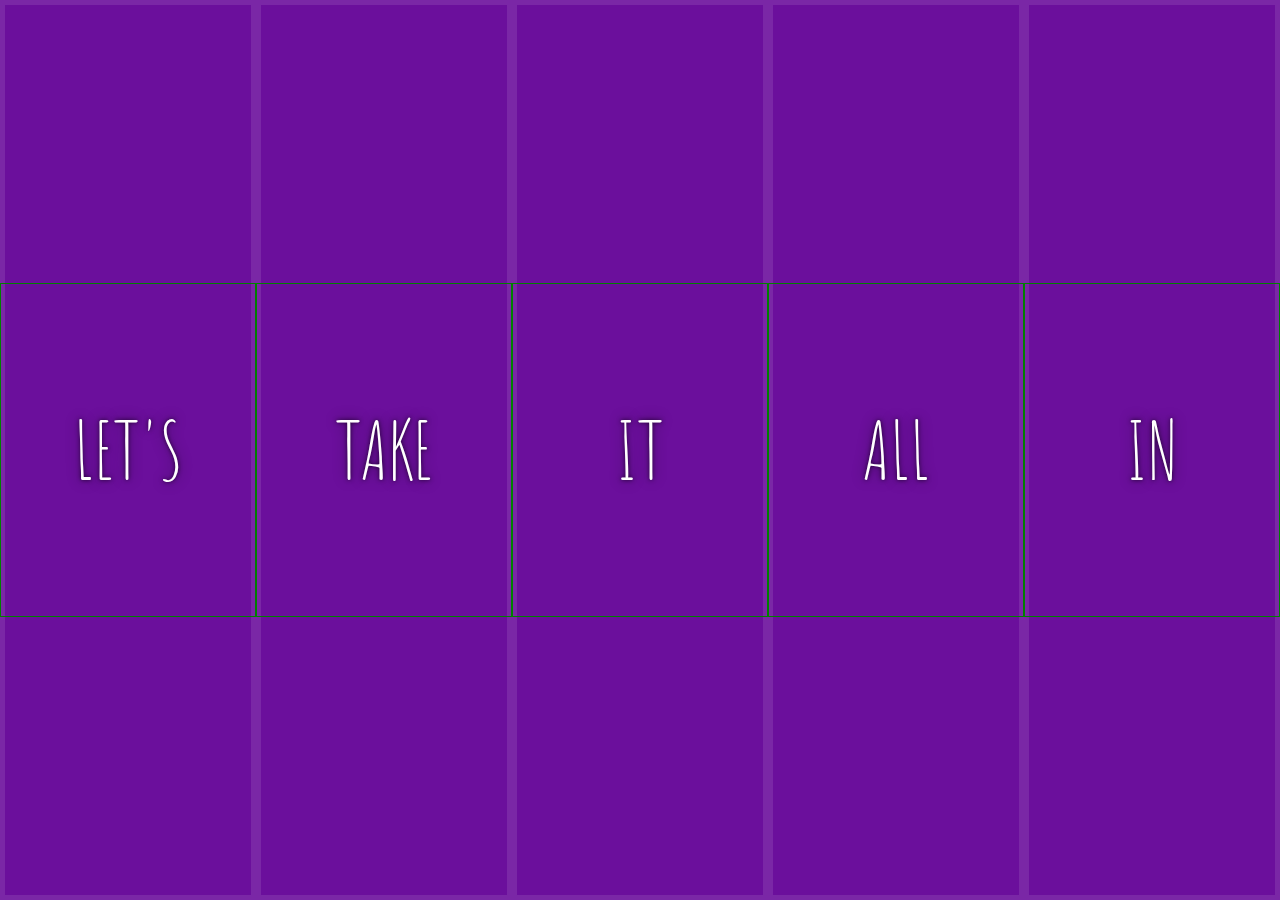
<file: index.html>
<!DOCTYPE html>
<html lang="en">
	<head>
		<meta charset="UTF-8" />
		<title>Flex Panels 💪</title>
		<link
			href="https://fonts.googleapis.com/css?family=Amatic+SC"
			rel="stylesheet"
			type="text/css"
		/>
	</head>
	<body>
		<style>
			html {
				box-sizing: border-box;
				background: #ffc600;
				font-family: "helvetica neue";
				font-size: 20px;
				font-weight: 200;
			}

			body {
				margin: 0;
			}

			*,
			*:before,
			*:after {
				box-sizing: inherit;
			}

			.panels {
				min-height: 100vh;
				overflow: hidden;
				display: flex;
			}

			.panel {
				background: #6b0f9c;
				box-shadow: inset 0 0 0 5px rgba(255, 255, 255, 0.1);
				color: white;
				text-align: center;
				align-items: center;
				/* Safari transitionend event.propertyName === flex */
				/* Chrome + FF transitionend event.propertyName === flex-grow */
				transition: font-size 0.7s cubic-bezier(0.61, -0.19, 0.7, -0.11),
					flex 0.7s cubic-bezier(0.61, -0.19, 0.7, -0.11),
					background 0.2s;
				font-size: 20px;
				background-size: cover;
				background-position: center;
				display: flex;
				justify-content: center;
				align-items: center;
				flex: 1;
				flex-direction: column;
			}

			.panel1 {
				background-image: url(https://source.unsplash.com/gYl-UtwNg_I/1500x1500);
			}
			.panel2 {
				background-image: url(https://source.unsplash.com/rFKUFzjPYiQ/1500x1500);
			}
			.panel3 {
				background-image: url(https://images.unsplash.com/photo-1465188162913-8fb5709d6d57?ixlib=rb-0.3.5&q=80&fm=jpg&crop=faces&cs=tinysrgb&w=1500&h=1500&fit=crop&s=967e8a713a4e395260793fc8c802901d);
			}
			.panel4 {
				background-image: url(https://source.unsplash.com/ITjiVXcwVng/1500x1500);
			}
			.panel5 {
				background-image: url(https://source.unsplash.com/3MNzGlQM7qs/1500x1500);
			}

			/* Flex Children */
			.panel > * {
				margin: 0;
				width: 100%;
				transition: transform 0.5s;
				border: 1px solid green;
				flex: 1 0 auto;
				display: flex;
				justify-content: center;
				align-items: center;
			}
			.panel > *:first-child {
				transform: translateY(-100%);
			}
			.panel.open-active > *:first-child {
				transform: translateY(0);
			}
			.panel > *:last-child {
				transform: translateY(100%);
			}
			.panel.open-active > *:first-child {
				transform: translateY(0);
			}

			.panel p {
				text-transform: uppercase;
				font-family: "Amatic SC", cursive;
				text-shadow: 0 0 4px rgba(0, 0, 0, 0.72),
					0 0 14px rgba(0, 0, 0, 0.45);
				font-size: 2em;
			}

			.panel p:nth-child(2) {
				font-size: 4em;
			}

			.panel.open {
				font-size: 40px;
				flex: 5;
			}
		</style>

		<div class="panels">
			<div class="panel panel1">
				<p>Hey</p>
				<p>Let's</p>
				<p>Dance</p>
			</div>
			<div class="panel panel2">
				<p>Give</p>
				<p>Take</p>
				<p>Receive</p>
			</div>
			<div class="panel panel3">
				<p>Experience</p>
				<p>It</p>
				<p>Today</p>
			</div>
			<div class="panel panel4">
				<p>Give</p>
				<p>All</p>
				<p>You can</p>
			</div>
			<div class="panel panel5">
				<p>Life</p>
				<p>In</p>
				<p>Motion</p>
			</div>
		</div>

		<script>
			const panels = document.querySelectorAll(".panel");
			function toggleOpen() {
				this.classList.toggle("open");
			}
			function toggleActive(e) {
				if (e.propertyName.includes("flex")){
          this.classList.toggle("open-active");
        }
			}
			panels.forEach(panel =>
				panel.addEventListener("click", toggleOpen)
			);
			panels.forEach(panel =>
				panel.addEventListener("transitionend", toggleActive)
			);
		</script>
	</body>
</html>
</file>
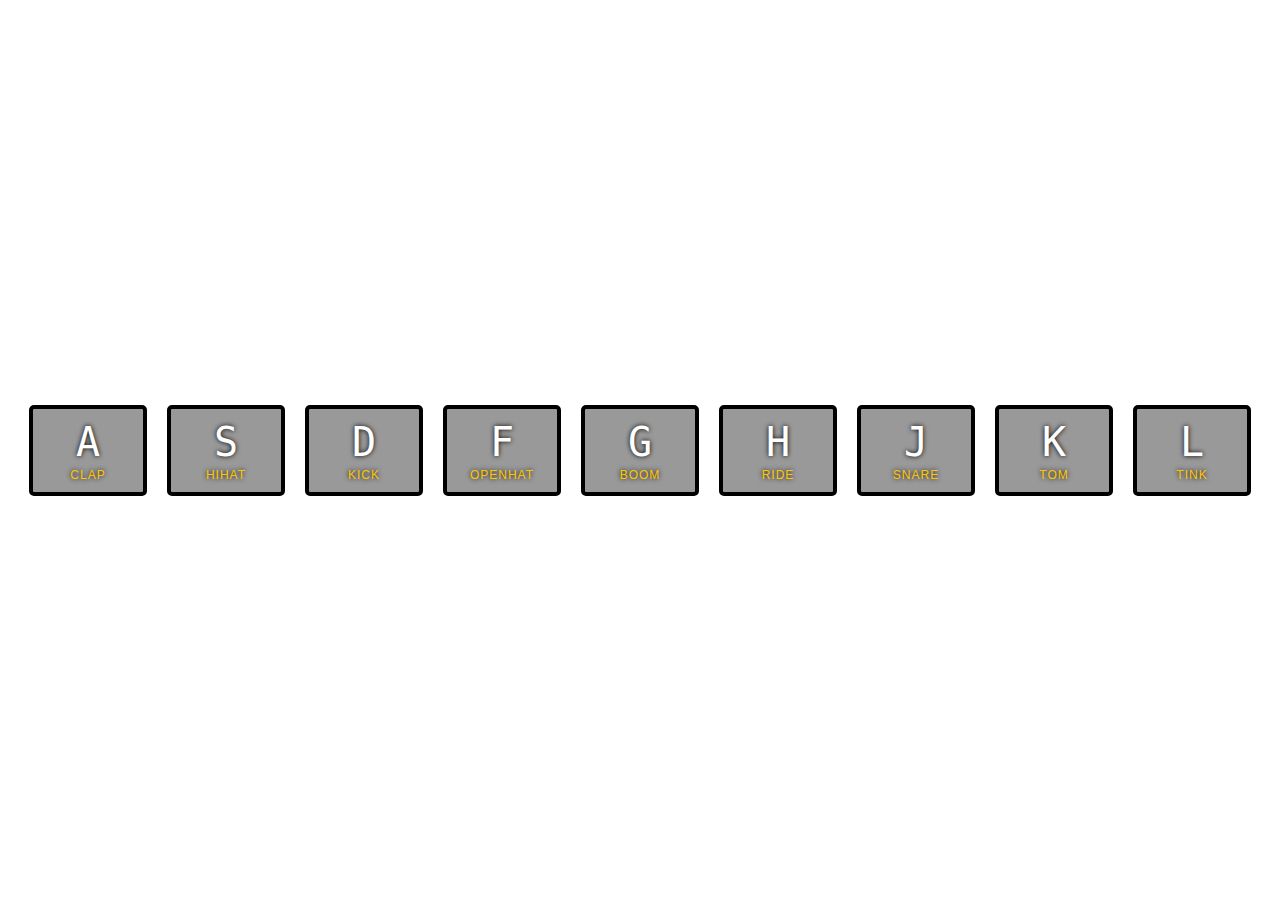
<file: 01_drum_kit/index.html>
<!DOCTYPE html>
<html lang="en">
	<head>
		<meta charset="UTF-8" />
		<title>JS Drum Kit</title>
		<link rel="stylesheet" href="style.css" />
	</head>
	<body>
		<div class="keys">
			<div data-key="65" class="key">
				<kbd>A</kbd>
				<span class="sound">clap</span>
			</div>
			<div data-key="83" class="key">
				<kbd>S</kbd>
				<span class="sound">hihat</span>
			</div>
			<div data-key="68" class="key">
				<kbd>D</kbd>
				<span class="sound">kick</span>
			</div>
			<div data-key="70" class="key">
				<kbd>F</kbd>
				<span class="sound">openhat</span>
			</div>
			<div data-key="71" class="key">
				<kbd>G</kbd>
				<span class="sound">boom</span>
			</div>
			<div data-key="72" class="key">
				<kbd>H</kbd>
				<span class="sound">ride</span>
			</div>
			<div data-key="74" class="key">
				<kbd>J</kbd>
				<span class="sound">snare</span>
			</div>
			<div data-key="75" class="key">
				<kbd>K</kbd>
				<span class="sound">tom</span>
			</div>
			<div data-key="76" class="key">
				<kbd>L</kbd>
				<span class="sound">tink</span>
			</div>
		</div>

		<audio data-key="65" src="sounds/clap.wav"></audio>
		<audio data-key="83" src="sounds/hihat.wav"></audio>
		<audio data-key="68" src="sounds/kick.wav"></audio>
		<audio data-key="70" src="sounds/openhat.wav"></audio>
		<audio data-key="71" src="sounds/boom.wav"></audio>
		<audio data-key="72" src="sounds/ride.wav"></audio>
		<audio data-key="74" src="sounds/snare.wav"></audio>
		<audio data-key="75" src="sounds/tom.wav"></audio>
		<audio data-key="76" src="sounds/tink.wav"></audio>

		<script>
			function removeTransition(e) {
				if (e.propertyName !== "transform") return;
				e.target.classList.remove("playing");
			}

			function playSound(e) {
				const audio = document.querySelector(
					`audio[data-key="${e.keyCode}"]`
				);
				const key = document.querySelector(
					`div[data-key="${e.keyCode}"]`
				);
				if (!audio) return;

				key.classList.add("playing");
				audio.currentTime = 0;
				audio.play();
			}

			const keys = Array.from(document.querySelectorAll(".key"));
			keys.forEach(key =>
				key.addEventListener("transitionend", removeTransition)
			);
			window.addEventListener("keydown", playSound);
		</script>
	</body>
</html>
</file>
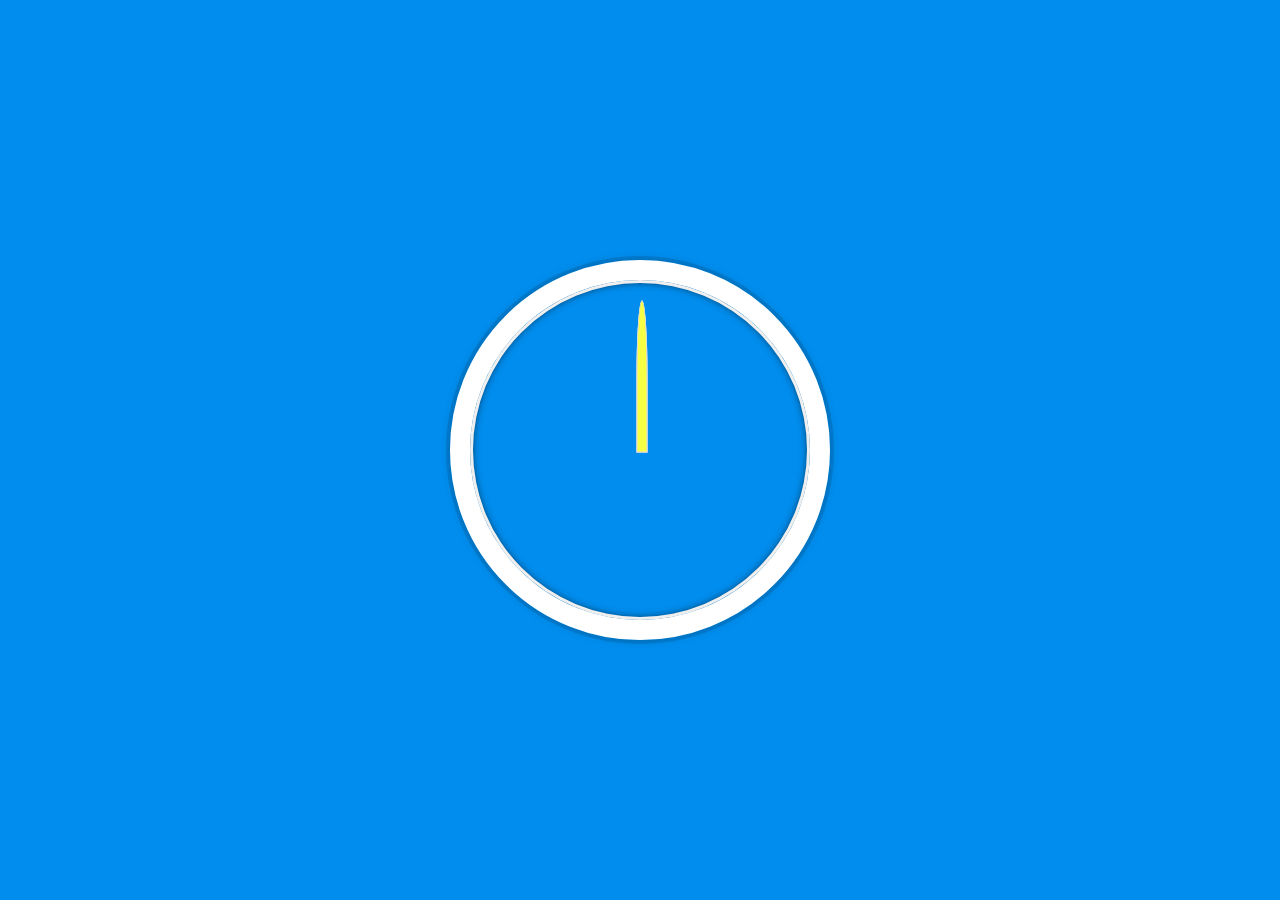
<file: 02_js_Clock/index.html>
<html lang="en">
	<head>
		<meta charset="UTF-8" />
		<title>JS + CSS Clock</title>
		<style>
			html {
				background: #018ded
					url(http://unsplash.it/1500/1000?image=881&blur=5);
				background-size: cover;
				font-family: "helvetica neue";
				text-align: center;
				font-size: 10px;
			}

			body {
				margin: 0;
				font-size: 2rem;
				display: flex;
				flex: 1;
				min-height: 100vh;
				align-items: center;
			}

			.clock {
				width: 30rem;
				height: 30rem;
				border: 20px solid white;
				border-radius: 50%;
				margin: 50px auto;
				position: relative;
				padding: 2rem;
				box-shadow: 0 0 0 4px rgba(0, 0, 0, 0.1),
					inset 0 0 0 3px #efefef, inset 0 0 10px black,
					0 0 10px rgba(0, 0, 0, 0.2);
			}

			.clock-face {
				position: relative;
				width: 100%;
				height: 100%;
				transform: translateY(
					-3px
				); /* account for the height of the clock hands */
			}

			.hand {
				width: 50%;
				height: 9px;
				background: black;
				position: absolute;
				top: 50%;
				border-bottom-left-radius: 100%;
				border-top-left-radius: 100%;
				border: 1px solid rgb(220, 220, 220);
				transform: rotate(90deg);
				transform-origin: 100%;
				transition: all 0.05s;
				transition-timing-function: cubic-bezier(0.1, 2.8, 0.58, 1);
			}
			.hour-hand {
				background: rgb(167, 24, 57);
			}
			.min-hand {
				background: rgb(6, 125, 73);
			}
			.second-hand {
				background: rgb(246, 255, 67);
			}
		</style>
	</head>
	<body>
		<div class="clock">
			<div class="clock-face">
				<div class="hand hour-hand"></div>
				<div class="hand min-hand"></div>
				<div class="hand second-hand"></div>
			</div>
		</div>

		<script>
			const secondHand = document.querySelector(".second-hand");
			const minHand = document.querySelector(".min-hand");
			const hrsHand = document.querySelector(".hour-hand");

			function setDate() {
				const now = new Date();

				// seconds
				const seconds = now.getSeconds();
				const secDegree = (seconds / 60) * 360 + 90;
				secondHand.style.transform = `rotate(${secDegree}deg)`;

				//  mins
				const min = now.getMinutes();
				const minDegree = (min / 60) * 360 + 90;
				minHand.style.transform = `rotate(${minDegree}deg)`;

				//  hours
				const hrs = now.getHours();
				const hrsDegree = (hrs / 60) * 360 + 90;
				hrsHand.style.transform = `rotate(${hrsDegree}deg)`;
			}
			setInterval(setDate, 1000);
		</script>
	</body>
</html>
</file>
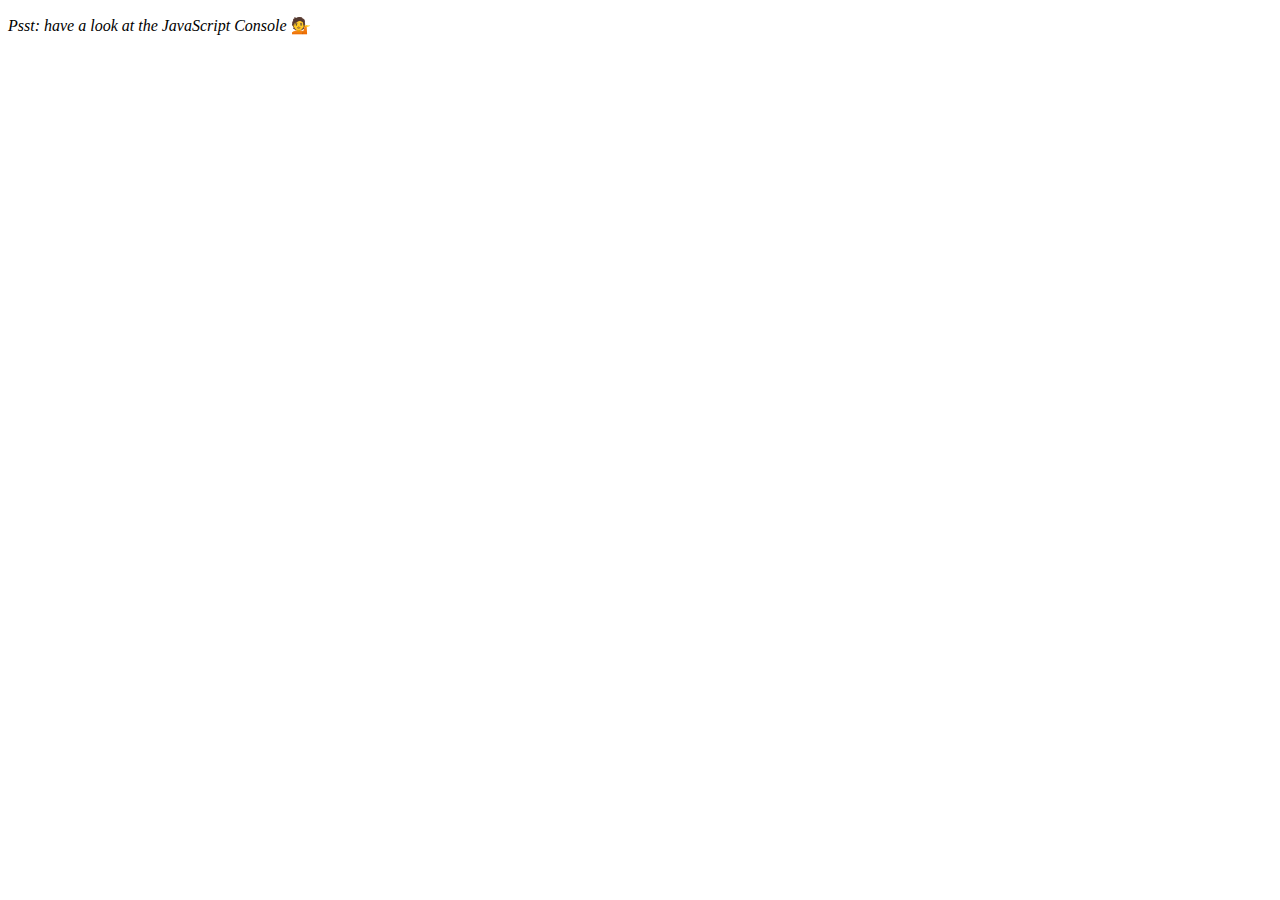
<file: 04_js_array/index.html>
<!DOCTYPE html>
<html lang="en">
	<head>
		<meta charset="UTF-8" />
		<title>Array Cardio 💪</title>
	</head>
	<body>
		<p><em>Psst: have a look at the JavaScript Console</em> 💁</p>
		<script>
			// Get your shorts on - this is an array workout!
			// ## Array Cardio Day 1

			// Some data we can work with

			const inventors = [
				{ first: "Albert", last: "Einstein", year: 1879, passed: 1955 },
				{ first: "Isaac", last: "Newton", year: 1643, passed: 1727 },
				{ first: "Galileo", last: "Galilei", year: 1564, passed: 1642 },
				{ first: "Marie", last: "Curie", year: 1867, passed: 1934 },
				{ first: "Johannes", last: "Kepler", year: 1571, passed: 1630 },
				{
					first: "Nicolaus",
					last: "Copernicus",
					year: 1473,
					passed: 1543
				},
				{ first: "Max", last: "Planck", year: 1858, passed: 1947 },
				{
					first: "Katherine",
					last: "Blodgett",
					year: 1898,
					passed: 1979
				},
				{ first: "Ada", last: "Lovelace", year: 1815, passed: 1852 },
				{ first: "Sarah E.", last: "Goode", year: 1855, passed: 1905 },
				{ first: "Lise", last: "Meitner", year: 1878, passed: 1968 },
				{
					first: "Hanna",
					last: "Hammarström",
					year: 1829,
					passed: 1909
				}
			];

			const people = [
				"Beck, Glenn",
				"Becker, Carl",
				"Beckett, Samuel",
				"Beddoes, Mick",
				"Beecher, Henry",
				"Beethoven, Ludwig",
				"Begin, Menachem",
				"Belloc, Hilaire",
				"Bellow, Saul",
				"Benchley, Robert",
				"Benenson, Peter",
				"Ben-Gurion, David",
				"Benjamin, Walter",
				"Benn, Tony",
				"Bennington, Chester",
				"Benson, Leana",
				"Bent, Silas",
				"Bentsen, Lloyd",
				"Berger, Ric",
				"Bergman, Ingmar",
				"Berio, Luciano",
				"Berle, Milton",
				"Berlin, Irving",
				"Berne, Eric",
				"Bernhard, Sandra",
				"Berra, Yogi",
				"Berry, Halle",
				"Berry, Wendell",
				"Bethea, Erin",
				"Bevan, Aneurin",
				"Bevel, Ken",
				"Biden, Joseph",
				"Bierce, Ambrose",
				"Biko, Steve",
				"Billings, Josh",
				"Biondo, Frank",
				"Birrell, Augustine",
				"Black, Elk",
				"Blair, Robert",
				"Blair, Tony",
				"Blake, William"
			];

			// Array.prototype.filter()
			// 1. Filter the list of inventors for those who were born in the 1500's
			const fifteen = inventors.filter(
				inventor => inventor.year >= 1500 && inventor.year < 1600
			);
			console.table(fifteen);

			// Array.prototype.map()
			// 2. Give us an array of the inventors' first and last names
			const fullName = inventors.map(
				inventor => inventor.first + " " + inventor.last
			);
			console.table(fullName);

			// Array.prototype.sort()
			// 3. Sort the inventors by birthdate, oldest to youngest
			const ordered = inventors.sort((a, b) =>
				a.year > b.year ? 1 : -1
			);
			console.table(ordered);
			// Array.prototype.reduce()
			// 4. How many years did all the inventors live?
			const totalYears = inventors.reduce((total, inventor) => {
				return total + (inventor.passed - inventor.year);
			}, 0);
			console.log(totalYears);

			// 5. Sort the inventors by years lived
			const oldest = inventors.sort(function(a, b) {
				const lastGuy = a.passed - a.year;
				const nextGuy = b.passed - b.year;
				return lastGuy > nextGuy ? -1 : 1;
			});
			console.log(oldest);

			// 6. create a list of Boulevards in Paris that contain 'de' anywhere in the name
			// https://en.wikipedia.org/wiki/Category:Boulevards_in_Paris

			// 7. sort Exercise
			// Sort the people alphabetically by last name

			const alphabetically = people.sort(function(lastOne, nextOne) {
				const [alast, afirst] = lastOne.split(", ");
				const [blast, bfirst] = nextOne.split(", ");
				return alast > blast ? 1 : -1;
			});
			console.table(alphabetically);
			// 8. Reduce Exercise
			// Sum up the instances of each of these
			const data = [
				"car",
				"car",
				"truck",
				"truck",
				"bike",
				"walk",
				"car",
				"van",
				"bike",
				"walk",
				"car",
				"van",
				"car",
				"truck"
			];
			const transpotation = data.reduce(function(obj, item) {
				if (!obj[item]) {
					obj[item] = 0;
				}
				obj[item]++;
				return obj;
			}, {});
			console.log(transpotation);
		</script>
	</body>
</html>
</file>
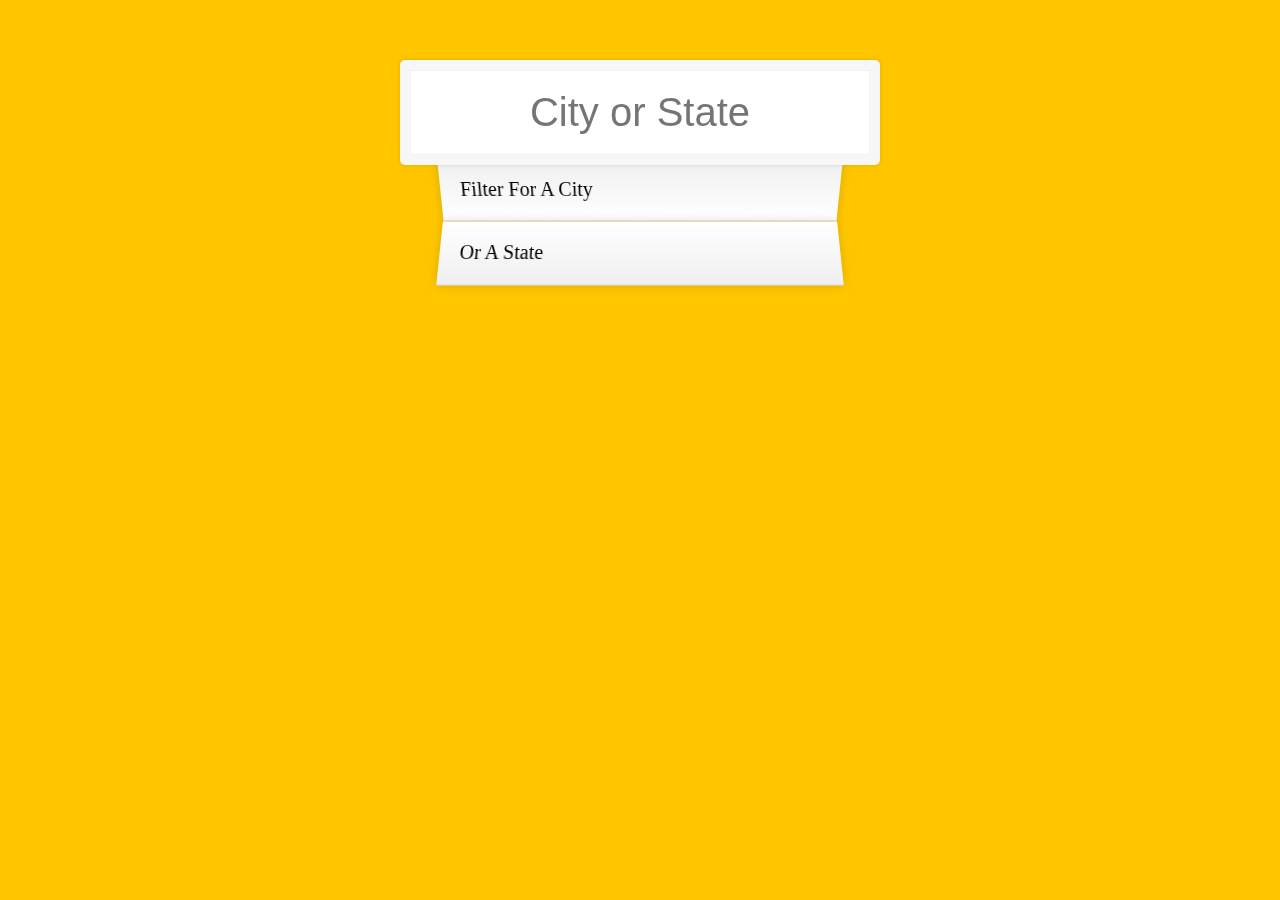
<file: 06_js_Ajax/index.html>
<!DOCTYPE html>
<html lang="en">
	<head>
		<meta charset="UTF-8" />
		<title>Type Ahead 👀</title>
		<link rel="stylesheet" href="style.css" />
	</head>
	<body>
		<form class="search-form">
			<input type="text" class="search" placeholder="City or State" />
			<ul class="suggestions">
				<li>Filter for a city</li>
				<li>or a state</li>
			</ul>
		</form>
		<script>
			const endpoint =
				"https://gist.githubusercontent.com/Miserlou/c5cd8364bf9b2420bb29/raw/2bf258763cdddd704f8ffd3ea9a3e81d25e2c6f6/cities.json";
			const cities = [];
			fetch(endpoint)
				.then(blob => blob.json())
				.then(data => cities.push(...data));

			function findMatches(wordToMatch, cities) {
				return cities.filter(place => {
					const regex = new RegExp(wordToMatch, "gi");
					return place.city.match(regex) || place.state.match(regex);
				});
			}
			function displayMatches() {
				const matchArray = findMatches(this.value, cities);
				const html = matchArray
					.map(place => {
						const regex = new RegExp(this.value, "gi");
						const cityName = place.city.replace(
							regex,
							`<span class="hl">${this.value}</span>`
						);
						const stateName = place.city.replace(
							regex,
							`<span class="hl">${this.value}</span>`
						);
						return `
            <li>
              <span class="name">${cityName}, ${stateName}</span>
              <span class="population">${place.population}</span>
            </li>
          `;
					})
					.join("");
				suggestions.innerHTML = html;
			}

			const searchInput = document.querySelector(".search");
			const suggestions = document.querySelector(".suggestions");

			searchInput.addEventListener("change", displayMatches);
			searchInput.addEventListener("keyup", displayMatches);
		</script>
	</body>
</html>
</file>
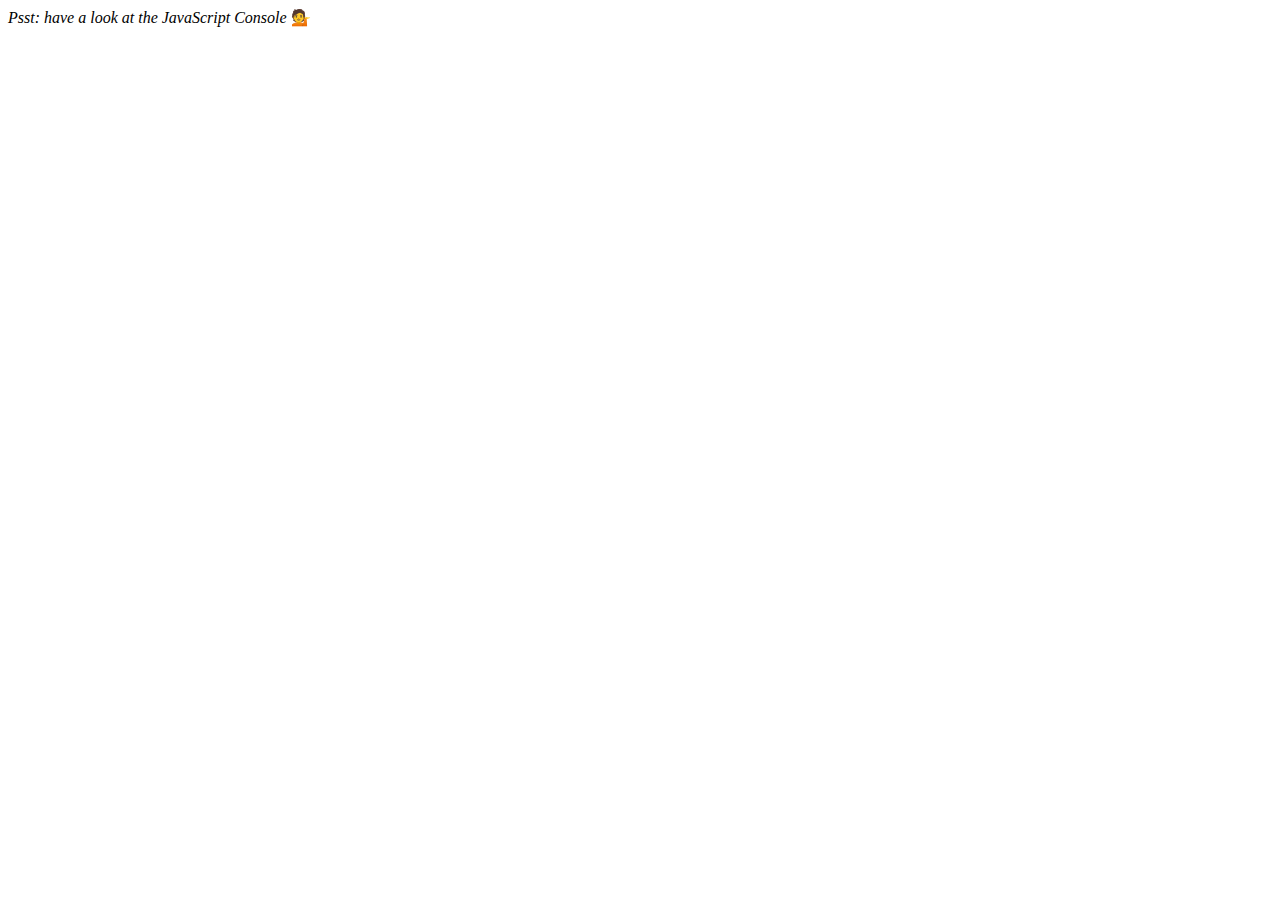
<file: 07_arra_Cardio2/index.html>
<html lang="en">
	<head>
		<meta charset="UTF-8" />
		<title>Array Cardio 💪💪</title>
	</head>
	<body>
		<p><em>Psst: have a look at the JavaScript Console</em> 💁</p>
		<script>
			// ## Array Cardio Day 2

			const people = [
				{ name: "Wes", year: 1988 },
				{ name: "Kait", year: 1986 },
				{ name: "Irv", year: 1970 },
				{ name: "Lux", year: 2015 }
			];

			const comments = [
				{ text: "Love this!", id: 523423 },
				{ text: "Super good", id: 823423 },
				{ text: "You are the best", id: 2039842 },
				{ text: "Ramen is my fav food ever", id: 123523 },
				{ text: "Nice Nice Nice!", id: 542328 }
			];

			// Some and Every Checks
			// Array.prototype.some() // is at least one person 19 or older?
			const isAdult = people.some(function(person) {
				if (2020 - person.year >= 19) {
					return true;
				}
			});
			console.log({ isAdult });
			// Array.prototype.every() // is everyone 19 or older?
			const allAdults = people.every(function(person) {
				if (2020 - person.year >= 19) {
					return true;
				}
			});
			console.log({ allAdults });
			// Array.prototype.find()
			// Find is like filter, but instead returns just the one you are looking for
			// find the comment with the ID of 823423

			const comment = comments.find(function(comment) {
				if (comment.id === 823423) {
					return true;
				}
			});
			console.log(comment);
			// Array.prototype.findIndex()
			// Find the comment with this ID
			// delete the comment with the ID of 823423

			const index = comments.findIndex(comment => comment.id === 823423);
			console.log(index);
			const newComments = [
				...comments.slice(0, index),
				...comments.slice(index + 1)
			];
			console.log(newComments);
		</script>
	</body>
</html>
</file>
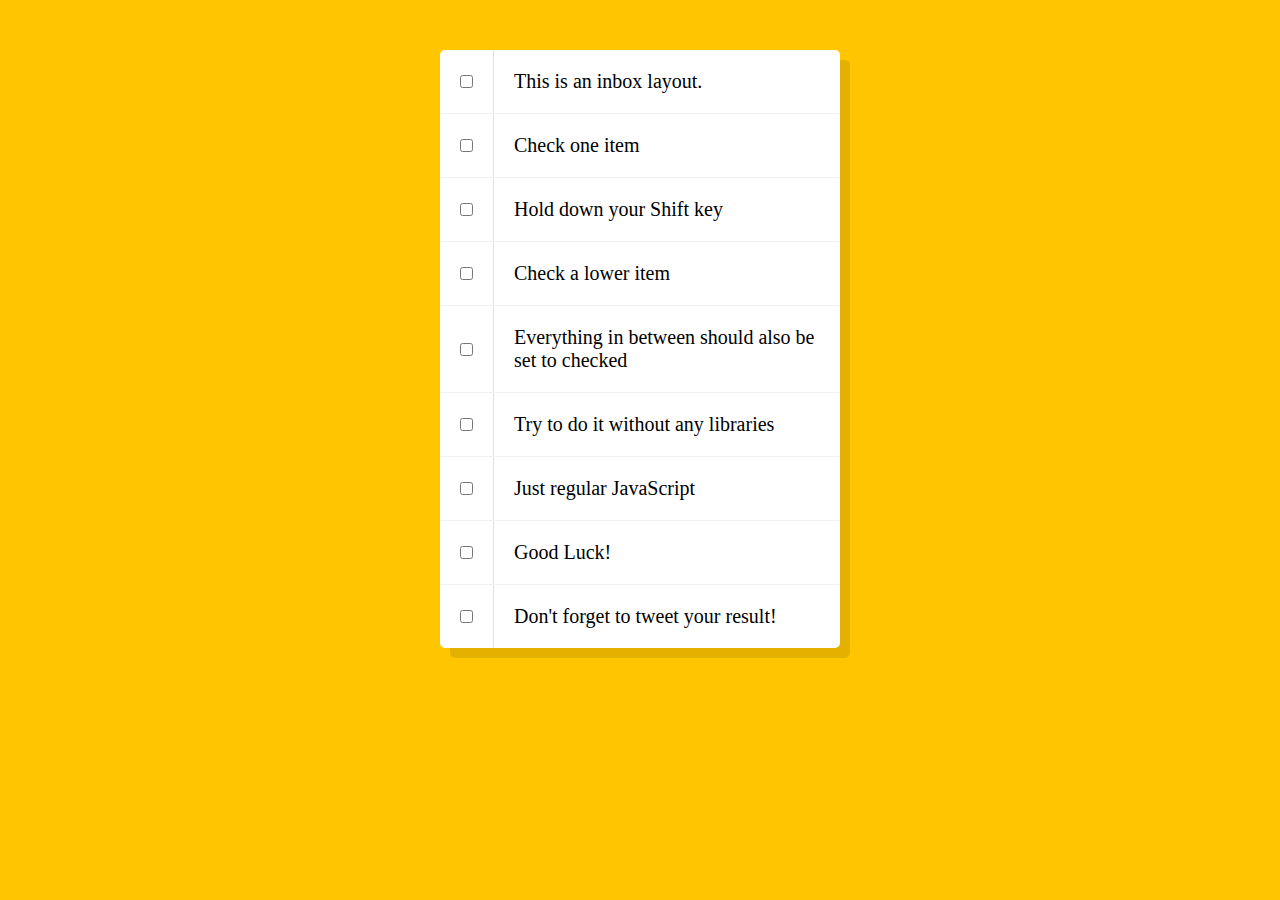
<file: 10_checkbox _challenge/index.html>
<!DOCTYPE html>
<html lang="en">
	<head>
		<meta charset="UTF-8" />
		<title>Hold Shift to Check Multiple Checkboxes</title>
	</head>
	<body>
		<style>
			html {
				font-family: sans-serif;
				background: #ffc600;
			}

			.inbox {
				max-width: 400px;
				margin: 50px auto;
				background: white;
				border-radius: 5px;
				box-shadow: 10px 10px 0 rgba(0, 0, 0, 0.1);
			}

			.item {
				display: flex;
				align-items: center;
				border-bottom: 1px solid #f1f1f1;
			}

			.item:last-child {
				border-bottom: 0;
			}

			input:checked + p {
				background: #f9f9f9;
				text-decoration: line-through;
			}

			input[type="checkbox"] {
				margin: 20px;
			}

			p {
				margin: 0;
				padding: 20px;
				transition: background 0.2s;
				flex: 1;
				font-family: "helvetica neue";
				font-size: 20px;
				font-weight: 200;
				border-left: 1px solid #d1e2ff;
			}
		</style>
		<!--
   The following is a common layout you would see in an email client.

   When a user clicks a checkbox, holds Shift, and then clicks another checkbox a few rows down, all the checkboxes inbetween those two checkboxes should be checked.

  -->
		<div class="inbox">
			<div class="item">
				<input type="checkbox" />
				<p>This is an inbox layout.</p>
			</div>
			<div class="item">
				<input type="checkbox" />
				<p>Check one item</p>
			</div>
			<div class="item">
				<input type="checkbox" />
				<p>Hold down your Shift key</p>
			</div>
			<div class="item">
				<input type="checkbox" />
				<p>Check a lower item</p>
			</div>
			<div class="item">
				<input type="checkbox" />
				<p>Everything in between should also be set to checked</p>
			</div>
			<div class="item">
				<input type="checkbox" />
				<p>Try to do it without any libraries</p>
			</div>
			<div class="item">
				<input type="checkbox" />
				<p>Just regular JavaScript</p>
			</div>
			<div class="item">
				<input type="checkbox" />
				<p>Good Luck!</p>
			</div>
			<div class="item">
				<input type="checkbox" />
				<p>Don't forget to tweet your result!</p>
			</div>
		</div>

		<script>
			const checkboxes = document.querySelectorAll(
				'.inbox input[type ="checkbox"]'
			);
			let lastChecked;
			function handleCheck(event) {
				let inBetween = false;
				if (event.shiftKey && this.checked) {
					checkboxes.forEach(checkbox => {
						console.log(checkbox);
					});g
				}
				lastChecked = this;
			}
			checkboxes.forEach(checkbox =>
				checkbox.addEventListener("click", handleCheck)
			);
		</script>
	</body>
</html>
</file>
<file: 01_drum_kit/style.css>
html {
	font-size: 10px;
	background: url(https://cdn.pixabay.com/photo/2015/05/15/14/50/concert-768722_1280.jpg)
		bottom center;
	background-size: cover;
}

body,
html {
	margin: 0;
	padding: 0;
	font-family: sans-serif;
}

.keys {
	display: flex;
	flex: 1;
	min-height: 100vh;
	align-items: center;
	justify-content: center;
}

.key {
	border: 0.4rem solid black;
	border-radius: 0.5rem;
	margin: 1rem;
	font-size: 1.5rem;
	padding: 1rem 0.5rem;
	transition: all 0.07s ease;
	width: 10rem;
	text-align: center;
	color: white;
	background: rgba(0, 0, 0, 0.4);
	text-shadow: 0 0 0.5rem black;
}

.playing {
	transform: scale(1.1);
	border-color: #ffc600;
	box-shadow: 0 0 1rem #ffc600;
}

kbd {
	display: block;
	font-size: 4rem;
}

.sound {
	font-size: 1.2rem;
	text-transform: uppercase;
	letter-spacing: 0.1rem;
	color: #ffc600;
}
</file>
<file: 06_js_Ajax/style.css>
html {
  box-sizing: border-box;
  background: #ffc600;
  font-family: 'helvetica neue';
  font-size: 20px;
  font-weight: 200;
}

*, *:before, *:after {
  box-sizing: inherit;
}

input {
  width: 100%;
  padding: 20px;
}

.search-form {
  max-width: 400px;
  margin: 50px auto;
}

input.search {
  margin: 0;
  text-align: center;
  outline: 0;
  border: 10px solid #F7F7F7;
  width: 120%;
  left: -10%;
  position: relative;
  top: 10px;
  z-index: 2;
  border-radius: 5px;
  font-size: 40px;
  box-shadow: 0 0 5px rgba(0, 0, 0, 0.12), inset 0 0 2px rgba(0, 0, 0, 0.19);
}

.suggestions {
  margin: 0;
  padding: 0;
  position: relative;
  /*perspective: 20px;*/
}

.suggestions li {
  background: white;
  list-style: none;
  border-bottom: 1px solid #D8D8D8;
  box-shadow: 0 0 10px rgba(0, 0, 0, 0.14);
  margin: 0;
  padding: 20px;
  transition: background 0.2s;
  display: flex;
  justify-content: space-between;
  text-transform: capitalize;
}

.suggestions li:nth-child(even) {
  transform: perspective(100px) rotateX(3deg) translateY(2px) scale(1.001);
  background: linear-gradient(to bottom,  #ffffff 0%,#EFEFEF 100%);
}

.suggestions li:nth-child(odd) {
  transform: perspective(100px) rotateX(-3deg) translateY(3px);
  background: linear-gradient(to top,  #ffffff 0%,#EFEFEF 100%);
}

span.population {
  font-size: 15px;
}

.hl {
  background: #ffc600;
}
</file>
